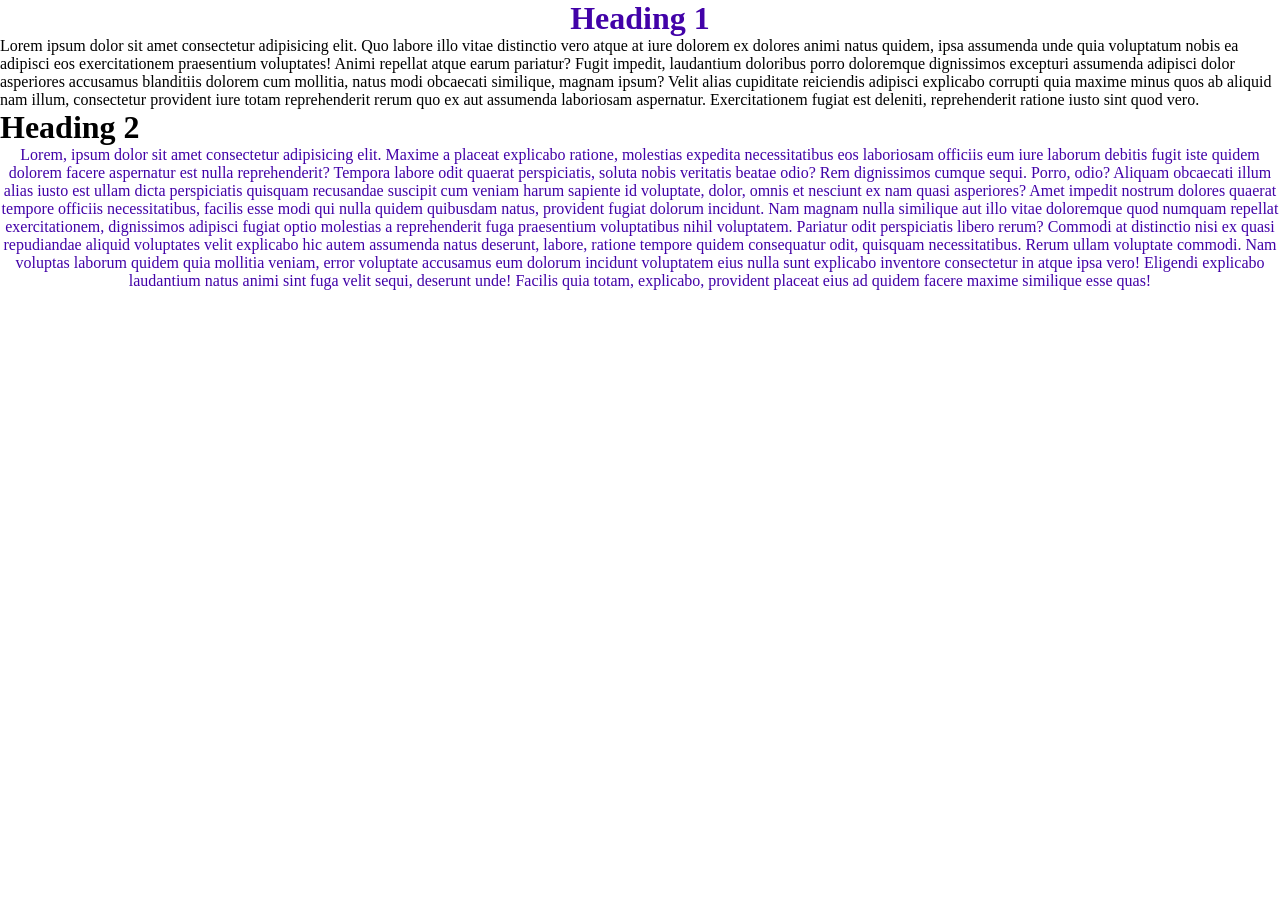
<file: Classes/index.html>
<!DOCTYPE html>
<html lang="en">
<head>
    <meta charset="UTF-8">
    <meta name="viewport" content="width=device-width, initial-scale=1.0">
    <title>Classes</title>
    <link rel="stylesheet" href="style.css">
</head>
<body>
    <h1 class="colorFont">Heading 1</h1>
    <p>Lorem ipsum dolor sit amet consectetur adipisicing elit. Quo labore illo vitae distinctio vero atque at iure dolorem ex dolores animi natus quidem, ipsa assumenda unde quia voluptatum nobis ea adipisci eos exercitationem praesentium voluptates! Animi repellat atque earum pariatur? Fugit impedit, laudantium doloribus porro doloremque dignissimos excepturi assumenda adipisci dolor asperiores accusamus blanditiis dolorem cum mollitia, natus modi obcaecati similique, magnam ipsum? Velit alias cupiditate reiciendis adipisci explicabo corrupti quia maxime minus quos ab aliquid nam illum, consectetur provident iure totam reprehenderit rerum quo ex aut assumenda laboriosam aspernatur. Exercitationem fugiat est deleniti, reprehenderit ratione iusto sint quod vero.</p>
    <h1>Heading 2</h1>
    <p class="colorFont">Lorem, ipsum dolor sit amet consectetur adipisicing elit. Maxime a placeat explicabo ratione, molestias expedita necessitatibus eos laboriosam officiis eum iure laborum debitis fugit iste quidem dolorem facere aspernatur est nulla reprehenderit? Tempora labore odit quaerat perspiciatis, soluta nobis veritatis beatae odio? Rem dignissimos cumque sequi. Porro, odio? Aliquam obcaecati illum alias iusto est ullam dicta perspiciatis quisquam recusandae suscipit cum veniam harum sapiente id voluptate, dolor, omnis et nesciunt ex nam quasi asperiores? Amet impedit nostrum dolores quaerat tempore officiis necessitatibus, facilis esse modi qui nulla quidem quibusdam natus, provident fugiat dolorum incidunt. Nam magnam nulla similique aut illo vitae doloremque quod numquam repellat exercitationem, dignissimos adipisci fugiat optio molestias a reprehenderit fuga praesentium voluptatibus nihil voluptatem. Pariatur odit perspiciatis libero rerum? Commodi at distinctio nisi ex quasi repudiandae aliquid voluptates velit explicabo hic autem assumenda natus deserunt, labore, ratione tempore quidem consequatur odit, quisquam necessitatibus. Rerum ullam voluptate commodi. Nam voluptas laborum quidem quia mollitia veniam, error voluptate accusamus eum dolorum incidunt voluptatem eius nulla sunt explicabo inventore consectetur in atque ipsa vero! Eligendi explicabo laudantium natus animi sint fuga velit sequi, deserunt unde! Facilis quia totam, explicabo, provident placeat eius ad quidem facere maxime similique esse quas!</p>
    
    
</body>
</html>
</file>
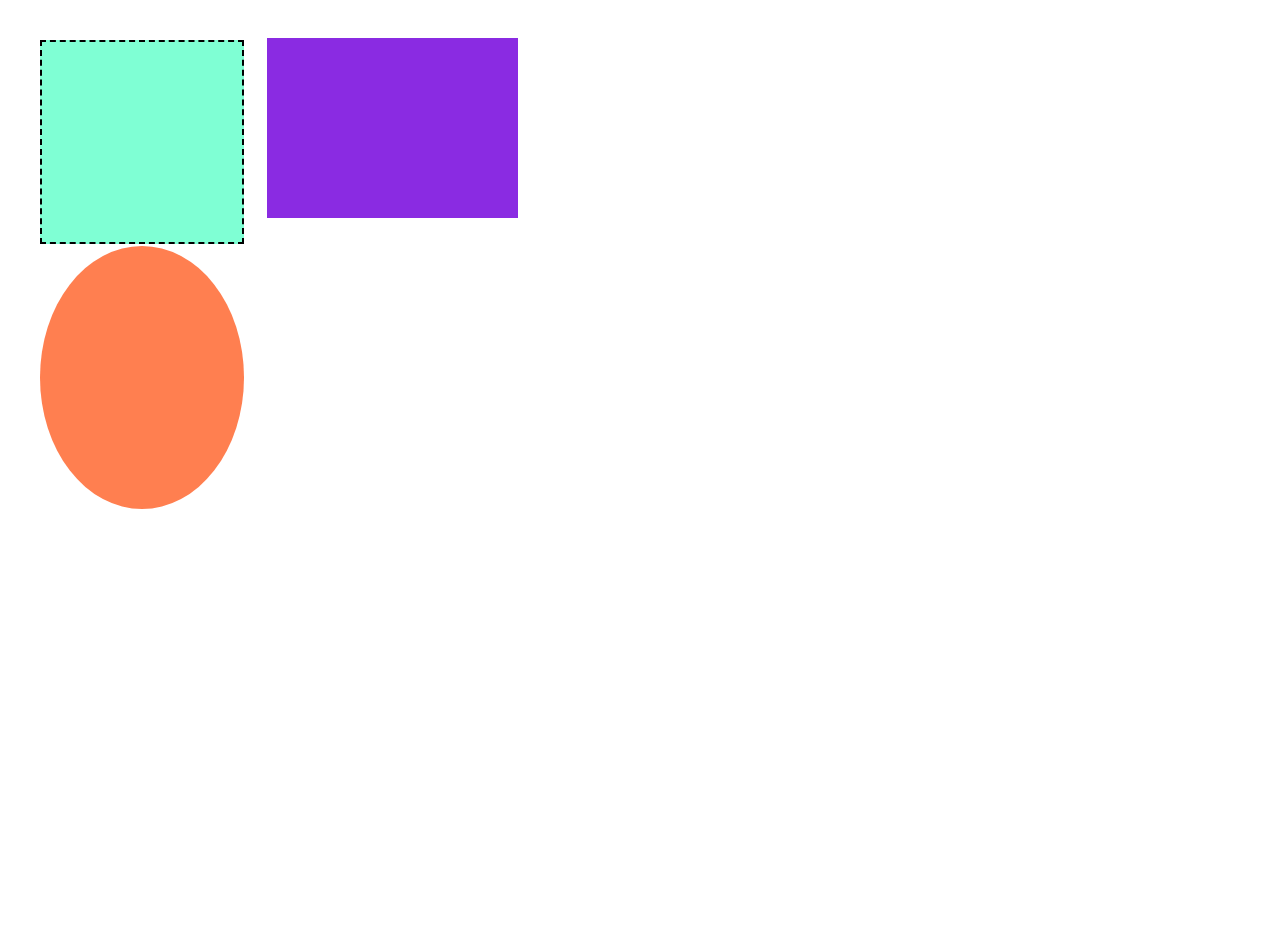
<file: shapes/index.html>
<!DOCTYPE html>
<html lang="en">
<head>
    <meta charset="UTF-8">
    <meta name="viewport" content="width=device-width, initial-scale=1.0">
    <title>3Squares</title>
    <link rel="stylesheet" href="style.css">
</head>
<body>
    <main>
        <div id = "box1"></div>
        <div id="box3"></div>
    </main>
    <div id = "box2"></div>
</body>
</html>
</file>
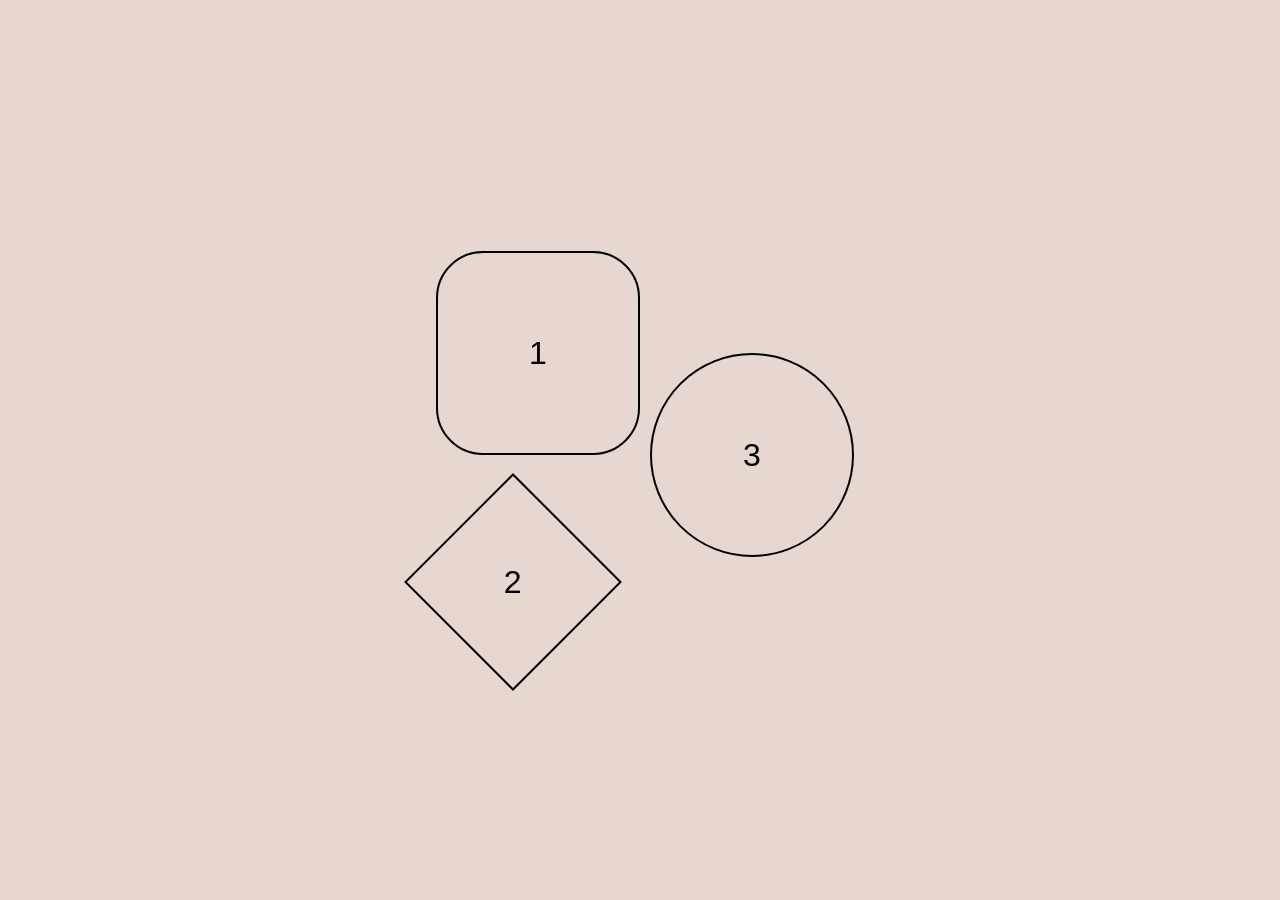
<file: squares-hover/index.html>
<!DOCTYPE html>
<html lang="en">
<head>
    <meta charset="UTF-8">
    <meta name="viewport" content="width=device-width, initial-scale=1.0">
    <title>Shapes Hover</title>
    <link rel="stylesheet" href="style.css">
</head>
<body>
    <div id="main">
        <div id="box">
            <div class="shape" id = "square"><h1>1</h1></div>
            <div class="shape" id = "diamond"><h1>2</h1></div>
        </div>
        <div class="shape" id = "circle"><h1>3</h1></div>
    </div>
</body>
</html>
</file>
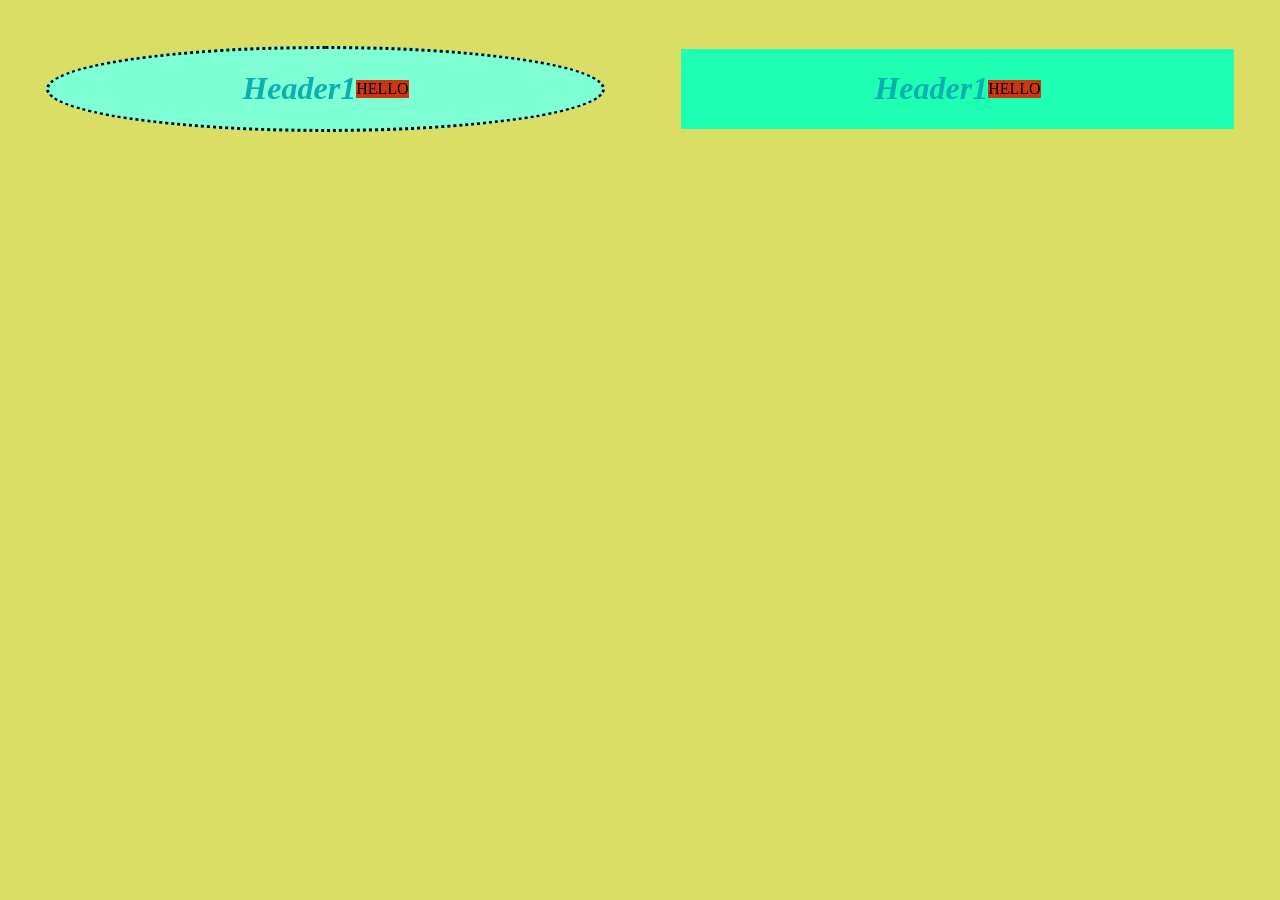
<file: basic_css.html>
<!DOCTYPE html>
<html lang="en">
<head>
    <meta charset="UTF-8">
    <meta name="viewport" content="width=device-width, initial-scale=1.0">
    <title>Shapes and DIV CSS</title>
    <style>
        h1{
            color: rgb(10, 176, 176); 
            text-align: center; 
            font-style: oblique; 
            font-family: 'Times New Roman';
        }
    </style>
    <link rel="stylesheet" href="style.css">
</head>
<body >
    <div id = "box1">  
        <h1>
            Header1 
        </h1>
        <p>
            HELLO
        </p>
    </div>
    <div id = "box2">  
        <h1>
            Header1 
        </h1>
        <p>
            HELLO
        </p>
    </div>
        
</body>
</html>
</file>
<file: Classes/style.css>
*{
    margin: 0%;
    padding: 0%;
}

html, body{
    height: 100%;
    width: 100%;
}

.colorFont{
    color:rgb(66, 2, 168);
    text-align: center;
    text-decoration: dashed;
}
</file>
<file: shapes/style.css>
*{
    margin: 1%;
    /* padding: %; */
}

html, body{
    width: 100%;
    height: 100%;
    display: flex;
}

div{
    width: 30%;
    height: 30%;
}

#box1{
    background-color: aquamarine;
    width: 200px;
    height: 200px;
    border-style: dashed;
    border-width: 2px;
}

#box2{
    background-color: blueviolet;
    width: 20%;
    height: 20%;
}
#box3{
    background-color: coral;
    border-radius: 50%;
    width: 100%;
}
</file>
<file: squares-hover/style.css>
*{
    margin: 0%;
    padding: 0%;
}
html,body{
    height: 100%;
    width: 100%;
}
#main{
    height: 100%;
    width: 100%;
    background-color: rgb(230, 215, 209);
    display: flex;
    align-items: center;
    justify-content: center;
}

.shape{
    margin-top: 10px;
    margin-left: 10px;
    height: 200px;
    width: 200px;
    border:2px;
    border-style: solid;
    display: flex;
    align-items: center;
    justify-content: center;
}

#circle{
    border-radius: 50%;
}
#circle:hover{
    background-color: darkred;
    width: 250px;
    height: 250px;
}
#square{
    border-radius: 23%;
}
#square:hover{
    background-color: aqua;
    width: 250px;
    height: 250px;
}
#diamond{
    width:150px;
    height: 150px;
    margin-top: 50px;
    rotate: 45deg;
}
#diamond:hover{
    width: 210px;
    height: 210px;
    margin-top: 60px;
}

#diamond h1{
    rotate: -45deg;
}

h1{
    font-family:sans-serif;
    font-weight: normal;
}
</file>
<file: style.css>
body{
    background-color: rgb(218, 222, 100);
    display: flex;
    justify-content: center;
    align-items: center;
}

p{
    background-color: rgb(204, 54, 17);
}

div{
    margin : 3%;
    display: flex;
    justify-content: center;
    align-items: center;
    text-align: center;
    width: 50%;
}

#box1{
    background-color: aquamarine;
    border-style:dotted;
    border-radius: 50%;
    border-color: black;
}

#box2{
    background-color: rgb(31, 255, 180);
}
</file>
